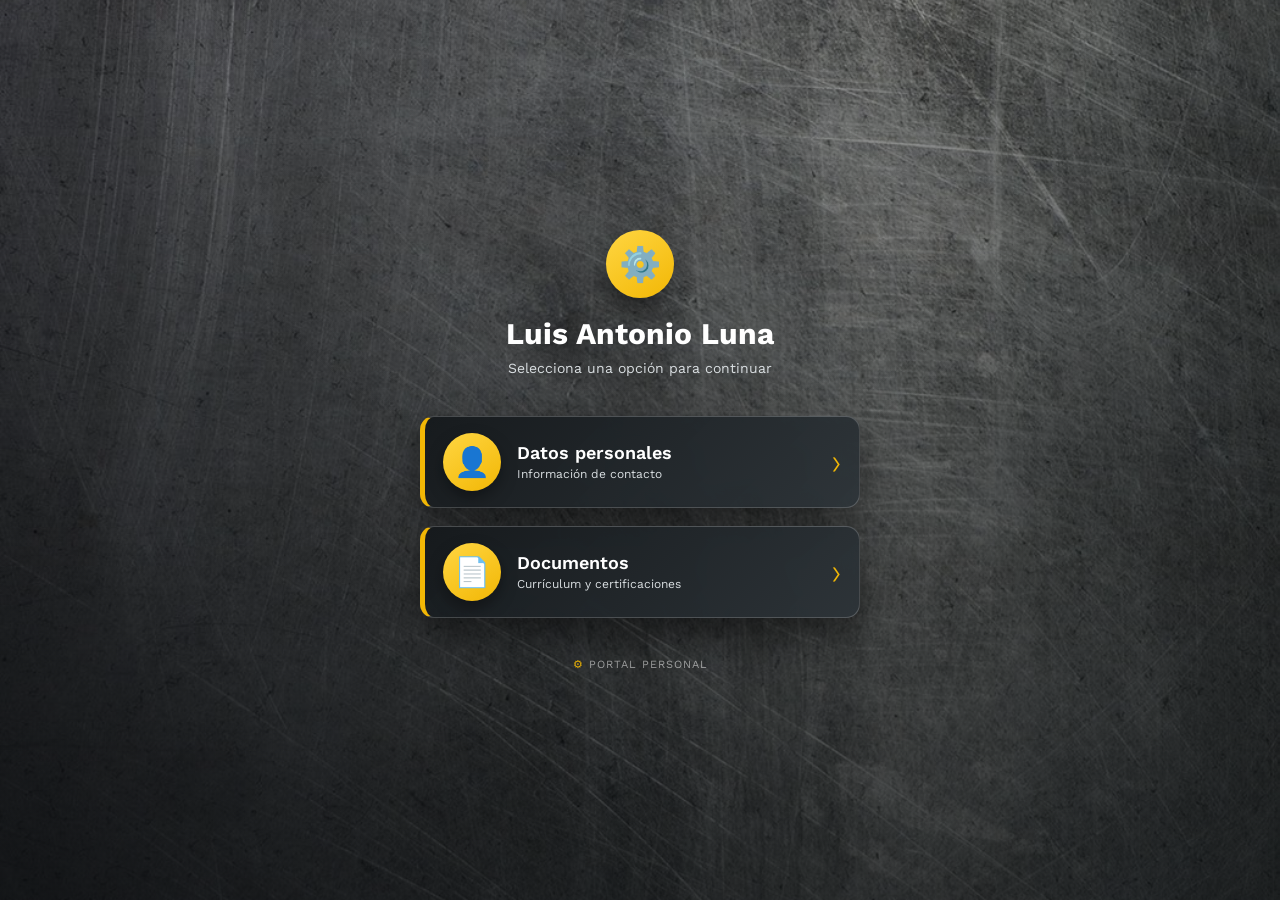
<file: index.html>
<!DOCTYPE html>
<html lang="es">

<head>

    <meta charset="UTF-8">

    <meta
        name="viewport"
        content="width=device-width, initial-scale=1.0"
    >

    <link
        rel="preconnect"
        href="https://fonts.googleapis.com"
    >

    <link
        rel="preconnect"
        href="https://fonts.gstatic.com"
        crossorigin
    >

    <link
        href="https://fonts.googleapis.com/css2?family=Work+Sans:wght@400;500;600;700&display=swap"
        rel="stylesheet"
    >

    <link
        rel="stylesheet"
        href="menu.css"
    >

    <link rel="icon" type="image/x-icon" href="./favicon.ico">

    <title>Luis Luna</title>

</head>


<body>


    <!-- Fondo -->

    <div class="background-overlay"></div>



    <!-- ===================================== -->
    <!-- MENÚ PRINCIPAL -->
    <!-- ===================================== -->

    <main class="menu">


        <!-- ================================= -->
        <!-- ENCABEZADO -->
        <!-- ================================= -->

        <header class="menu__header">

            <div class="menu__logo">
                ⚙️
            </div>

            <h1>
                Luis Antonio Luna
            </h1>

            <p>
                Selecciona una opción para continuar
            </p>

        </header>



        <!-- ================================= -->
        <!-- OPCIONES -->
        <!-- ================================= -->

        <nav class="menu__options">


            <!-- DATOS PERSONALES -->

            <a
                href="./datos.html"
                class="menu-button"
            >

                <span class="menu-button__icon">
                    👤
                </span>


                <span class="menu-button__content">

                    <strong>
                        Datos personales
                    </strong>

                    <small>
                        Información de contacto
                    </small>

                </span>


                <span class="menu-button__arrow">
                    ›
                </span>

            </a>



            <!-- DOCUMENTOS -->

            <button
                id="documentsButton"
                class="menu-button"
                type="button"
            >

                <span class="menu-button__icon">
                    📄
                </span>


                <span class="menu-button__content">

                    <strong>
                        Documentos
                    </strong>

                    <small>
                        Currículum y certificaciones
                    </small>

                </span>


                <span class="menu-button__arrow">
                    ›
                </span>

            </button>


        </nav>



        <!-- ================================= -->
        <!-- PIE -->
        <!-- ================================= -->

        <footer class="menu__footer">

            <span>
                ⚙
            </span>

            Portal personal

        </footer>


    </main>



    <!-- ===================================== -->
    <!-- MODAL DE ACCESO -->
    <!-- ===================================== -->

    <div
        class="pin-modal"
        id="pinModal"
        aria-hidden="true"
    >


        <!-- FONDO -->

        <div
            class="pin-modal__backdrop"
            id="pinBackdrop"
        ></div>



        <!-- CAJA -->

        <div
            class="pin-modal__box"
            role="dialog"
            aria-modal="true"
            aria-labelledby="pinTitle"
        >


            <!-- CERRAR -->

            <button
                id="closePinModal"
                class="pin-modal__close"
                type="button"
                aria-label="Cerrar"
            >
                ×
            </button>



            <!-- ICONO -->

            <div class="pin-modal__icon">
                🔒
            </div>



            <!-- TÍTULO -->

            <h2 id="pinTitle">
                Acceso protegido
            </h2>


            <p class="pin-modal__description">
                Ingresa tu clave de acceso para abrir los documentos.
            </p>



            <!-- FORMULARIO -->

            <form id="pinForm">


                <label
                    class="pin-label"
                    for="pinInput"
                >
                    Clave de acceso
                </label>


                <input
                    id="pinInput"
                    class="pin-input"
                    type="password"
                    inputmode="numeric"
                    pattern="[0-9]*"
                    maxlength="6"
                    autocomplete="off"
                    placeholder="••••••"
                    aria-describedby="pinMessage"
                >



                <!-- MENSAJE -->

                <p
                    class="pin-message"
                    id="pinMessage"
                    aria-live="polite"
                ></p>



                <!-- ENTRAR -->

                <button
                    class="pin-submit"
                    type="submit"
                >

                    <span>
                        🔓
                    </span>

                    Ingresar

                </button>


            </form>


        </div>

    </div>



    <script src="menu.js"></script>


</body>

</html>
</file>
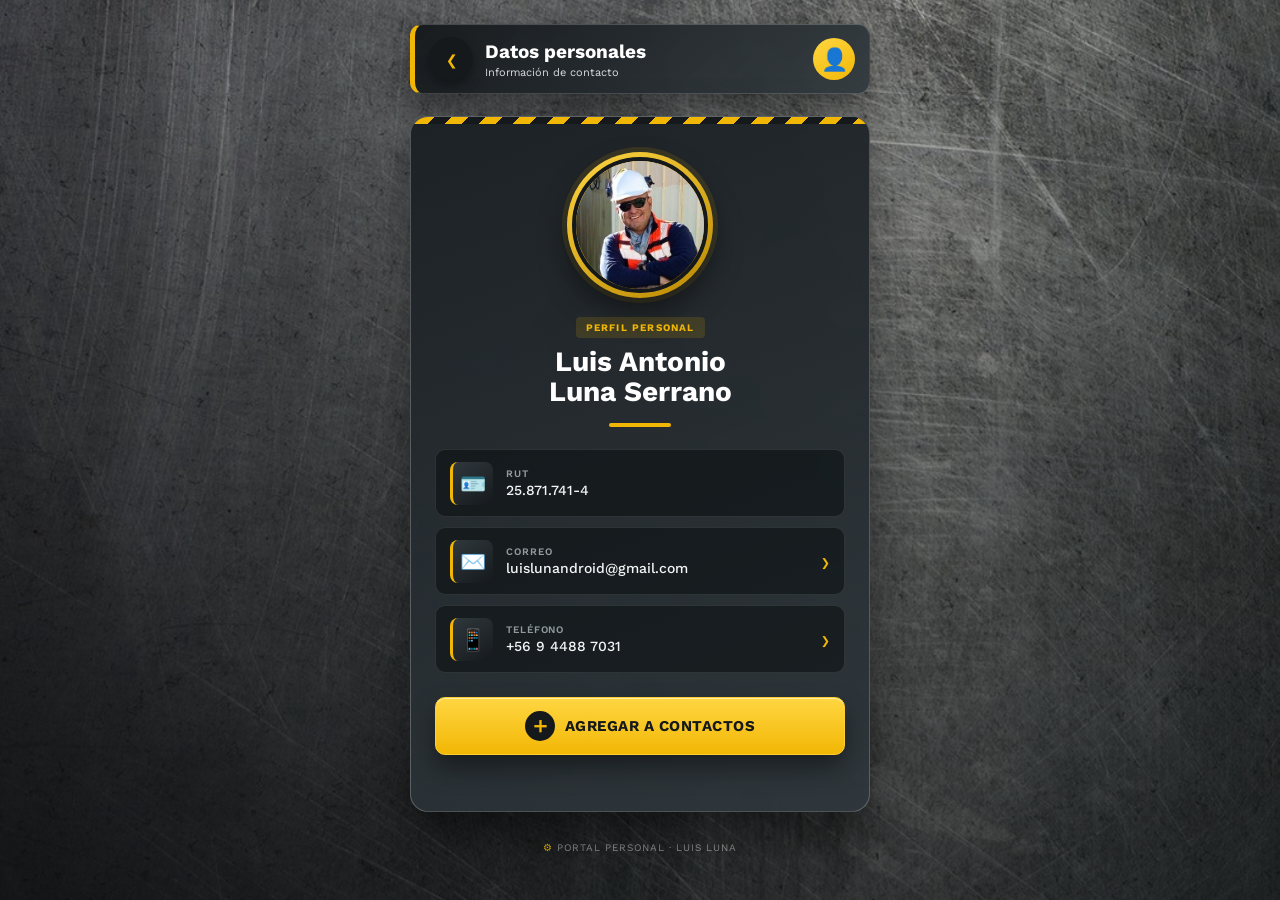
<file: datos.html>
<!DOCTYPE html>
<html lang="es">

<head>

    <meta charset="UTF-8">

    <meta
        name="viewport"
        content="width=device-width, initial-scale=1.0"
    >

    <link
        rel="preconnect"
        href="https://fonts.googleapis.com"
    >

    <link
        rel="preconnect"
        href="https://fonts.gstatic.com"
        crossorigin
    >

    <link
        href="https://fonts.googleapis.com/css2?family=Work+Sans:wght@400;500;600;700&display=swap"
        rel="stylesheet"
    >

    <link
        rel="stylesheet"
        href="datos.css"
    >

    <title>Datos personales | Luis Luna</title>

</head>


<body>


    <!-- Fondo -->

    <div class="background-overlay"></div>



    <!-- ===================================== -->
    <!-- CONTENIDO -->
    <!-- ===================================== -->

    <main class="profile-page">


        <!-- ================================= -->
        <!-- BARRA SUPERIOR -->
        <!-- ================================= -->

        <header class="top-bar">

            <a
                href="./index.html"
                class="back-button"
                aria-label="Volver al menú principal"
            >
                ‹
            </a>


            <div class="top-bar__content">

                <h1>
                    Datos personales
                </h1>

                <span>
                    Información de contacto
                </span>

            </div>


            <div class="top-bar__icon">
                👤
            </div>

        </header>



        <!-- ================================= -->
        <!-- TARJETA PRINCIPAL -->
        <!-- ================================= -->

        <section class="profile-card">


            <!-- FRANJA INDUSTRIAL -->

            <div class="profile-card__stripe"></div>



            <!-- ================================= -->
            <!-- FOTO -->
            <!-- ================================= -->

            <div class="profile-photo-wrapper">

                <div class="profile-photo-border">

                    <img
                        src="./perfil_luis_luna.JPG"
                        alt="Luis Antonio Luna Serrano"
                        class="profile-photo"
                    >

                </div>

            </div>



            <!-- ================================= -->
            <!-- IDENTIDAD -->
            <!-- ================================= -->

            <div class="profile-identity">

                <span class="profile-label">
                    Perfil personal
                </span>


                <h2>
                    Luis Antonio
                    <br>
                    Luna Serrano
                </h2>


                <div class="profile-divider"></div>

            </div>



            <!-- ================================= -->
            <!-- DATOS -->
            <!-- ================================= -->

            <div class="profile-data">


                <!-- RUT -->

                <div class="data-row">

                    <div class="data-icon">
                        🪪
                    </div>

                    <div class="data-content">

                        <span class="data-label">
                            RUT
                        </span>

                        <strong>
                            25.871.741-4
                        </strong>

                    </div>

                </div>



                <!-- CORREO -->

                <a
                    href="mailto:luislunandroid@gmail.com"
                    class="data-row data-row--link"
                >

                    <div class="data-icon">
                        ✉️
                    </div>

                    <div class="data-content">

                        <span class="data-label">
                            Correo
                        </span>

                        <strong>
                            luislunandroid@gmail.com
                        </strong>

                    </div>

                    <span class="data-arrow">
                        ›
                    </span>

                </a>



                <!-- TELÉFONO -->

                <a
                    href="tel:+56944887031"
                    class="data-row data-row--link"
                >

                    <div class="data-icon">
                        📱
                    </div>

                    <div class="data-content">

                        <span class="data-label">
                            Teléfono
                        </span>

                        <strong>
                            +56 9 4488 7031
                        </strong>

                    </div>

                    <span class="data-arrow">
                        ›
                    </span>

                </a>


            </div>



            <!-- ================================= -->
            <!-- AGREGAR CONTACTO -->
            <!-- ================================= -->

            <button
                class="contact-button"
                id="addContactButton"
                type="button"
            >

                <span class="contact-button__icon">
                    ＋
                </span>

                <span>
                    Agregar a contactos
                </span>

            </button>



            <!-- MENSAJE -->

            <p
                class="contact-status"
                id="contactStatus"
                aria-live="polite"
            >
            </p>


        </section>



        <!-- ================================= -->
        <!-- PIE -->
        <!-- ================================= -->

        <footer class="profile-footer">

            <span>
                ⚙
            </span>

            Portal personal · Luis Luna

        </footer>


    </main>



    <script src="datos.js"></script>


</body>

</html>
</file>
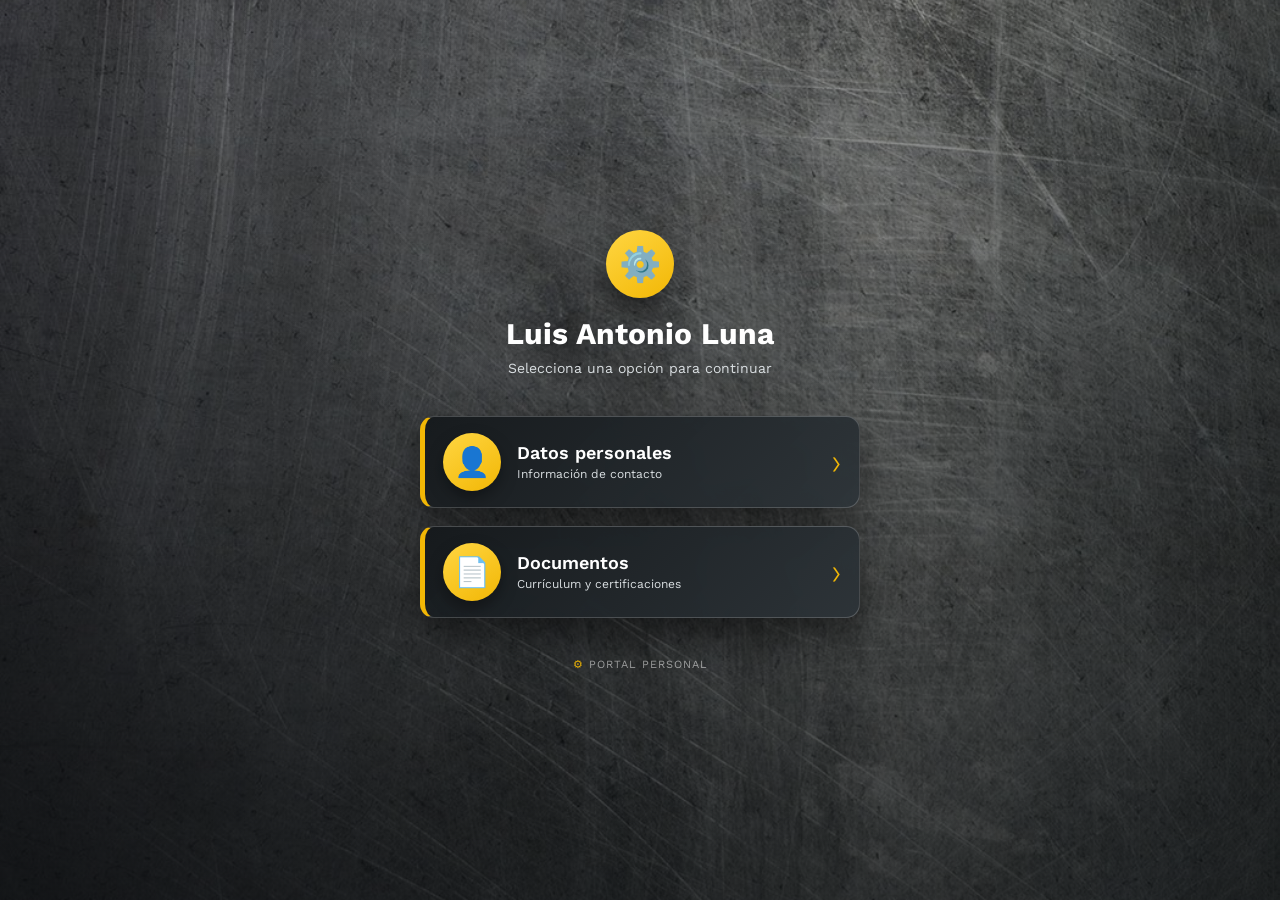
<file: documentos.html>
<!DOCTYPE html>
<html lang="es">

<head>

<script>

    if (
        sessionStorage.getItem(
            "documentosAutorizados"
        ) !== "true"
    ) {

        window.location.replace(
            "./index.html"
        );

    }

</script>

    <meta charset="UTF-8">

    <meta
        name="viewport"
        content="width=device-width, initial-scale=1.0"
    >

    <link
        rel="preconnect"
        href="https://fonts.googleapis.com"
    >

    <link
        rel="preconnect"
        href="https://fonts.gstatic.com"
        crossorigin
    >

    <link
        href="https://fonts.googleapis.com/css2?family=Work+Sans:wght@400;500;600;700&display=swap"
        rel="stylesheet"
    >

    <link
        rel="stylesheet"
        href="style.css"
    >

    <title>Documentos de Luis Luna</title>

</head>


<body>

    <!-- CAPA OSCURA SOBRE EL BACKGROUND -->

    <div class="background-overlay"></div>


    <!-- ====================================== -->
    <!-- CONTENIDO -->
    <!-- ====================================== -->

    <main class="wrapper">


        <!-- ================================== -->
        <!-- ENCABEZADO -->
        <!-- ================================== -->

        <header class="page-header">

            <div class="page-header__icon">
                ⚙️
            </div>

            <div class="page-header__content">

                <h1 class="page-header__title">
                    Documentos de Luis Luna
                </h1>

                <p class="page-header__subtitle">
                    Documentación profesional y certificaciones
                </p>

            </div>

        </header>



        <!-- ================================== -->
        <!-- CARRUSEL -->
        <!-- ================================== -->

        <section class="carousel-area">

            <div
                class="carousel"
                id="carousel"
            >
                <!-- data.js + app.js crean las tarjetas -->
            </div>

        </section>



        <!-- ================================== -->
        <!-- PREVIEW -->
        <!-- ================================== -->

        <section
            class="preview"
            id="preview"
        >

            <div class="preview__header">

                <span
                    class="preview__icon"
                    id="previewIcon"
                >
                    📄
                </span>

                <span
                    class="preview__title"
                    id="previewTitle"
                >
                    Documento
                </span>

            </div>


            <div
                class="preview__content"
                id="previewContent"
            >
            </div>

        </section>



        <!-- ================================== -->
        <!-- SELECCIONADOS -->
        <!-- ================================== -->

        <div class="selection-info">

            <span class="selection-info__icon">
                ☑
            </span>

            <span id="selectedCount">
                0 documentos seleccionados
            </span>

        </div>



        <!-- ================================== -->
        <!-- BOTÓN ENVIAR -->
        <!-- ================================== -->

        <button
            id="sendButton"
            class="send-button"
            type="button"
            disabled
        >

            <span class="send-button__icon">
                ➤
            </span>

            <span>
                Enviar documentos
            </span>

        </button>


    </main>



    <!-- ====================================== -->
    <!-- MODAL -->
    <!-- ====================================== -->

    <div
        class="modal"
        id="sendModal"
        aria-hidden="true"
    >

        <div class="modal__backdrop"></div>


        <div
            class="modal__box"
            role="dialog"
            aria-modal="true"
            aria-labelledby="modalTitle"
        >


            <!-- CERRAR -->

            <button
                class="modal__close"
                id="closeModal"
                type="button"
                aria-label="Cerrar"
            >
                ×
            </button>


            <!-- ICONO -->

            <div class="modal__badge">
                ↗
            </div>


            <!-- TÍTULO -->

            <h2 id="modalTitle">
                Compartir documentos
            </h2>


            <p class="modal__description">
                Revisa los documentos seleccionados
                y desliza el control para compartirlos.
            </p>



            <!-- LISTA SELECCIONADA -->

            <div
                class="modal__selected"
                id="modalSelected"
            >
            </div>



            <!-- ESTADO -->

            <p
                class="share-status"
                id="shareStatus"
            >
            </p>



            <!-- ================================== -->
            <!-- SLIDER -->
            <!-- ================================== -->

            <div
                class="share-slider"
                id="shareSlider"
            >

                <div
                    class="share-slider__track"
                    id="shareTrack"
                >

                    <span
                        class="share-slider__progress"
                        id="shareProgress"
                    ></span>


                    <span class="share-slider__text">
                        Desliza para compartir
                    </span>


                    <button
                        class="share-slider__handle"
                        id="shareHandle"
                        type="button"
                        aria-label="Deslizar para compartir"
                    >
                    <img src="./icons-slide-right.svg" alt="" class="share-slider__icon"
                    >
                    </button>
                </div>

            </div>


        </div>

    </div>



    <!-- ====================================== -->
    <!-- JAVASCRIPT -->
    <!-- ====================================== -->

    <!-- data.js SIEMPRE primero -->

    <script src="data.js"></script>
    <script src="app.js"></script>


</body>

</html>
</file>
<file: menu.css>
/* =========================================
   PALETA INDUSTRIAL
========================================= */

:root {

    --graphite: #15191c;
    --graphite-soft: #252c31;

    --steel-dark: #30383d;
    --steel: #626c72;
    --steel-light: #d9dee1;
    --steel-white: #f2f4f5;

    --hazard: #f2b705;
    --hazard-light: #ffd642;
    --hazard-dark: #b98700;

    --danger: #d84b3e;

    --white: #ffffff;
}


/* =========================================
   RESET
========================================= */

*,
*::before,
*::after {

    box-sizing: border-box;
}


html,
body {

    margin: 0;

    padding: 0;

    width: 100%;

    min-height: 100%;
}


/* =========================================
   BODY
========================================= */

body {

    min-height: 100vh;

    font-family:
        "Work Sans",
        sans-serif;

    background-image:
        url("./background.jpg");

    background-size:
        cover;

    background-position:
        center;

    background-repeat:
        no-repeat;

    background-attachment:
        fixed;
}


/* =========================================
   CAPA SOBRE EL FONDO
========================================= */

.background-overlay {

    position: fixed;

    inset: 0;

    z-index: 0;

    background:

        radial-gradient(
            circle at top,
            rgba(255, 255, 255, 0.07),
            transparent 45%
        ),

        linear-gradient(
            180deg,
            rgba(10, 13, 15, 0.42),
            rgba(10, 13, 15, 0.78)
        );
}


/* =========================================
   MENÚ
========================================= */

.menu {

    position: relative;

    z-index: 1;

    width: 100%;

    min-height: 100vh;

    padding:
        40px
        22px;

    display: flex;

    flex-direction: column;

    justify-content: center;

    align-items: center;
}


/* =========================================
   HEADER
========================================= */

.menu__header {

    width: 100%;

    max-width: 440px;

    margin-bottom: 40px;

    text-align: center;

    color: var(--white);
}


.menu__logo {

    width: 68px;

    height: 68px;

    margin:
        0
        auto
        18px;

    display: flex;

    align-items: center;

    justify-content: center;

    border-radius: 50%;

    background:
        linear-gradient(
            145deg,
            var(--hazard-light),
            var(--hazard)
        );

    color:
        var(--graphite);

    font-size: 34px;

    box-shadow:
        0 12px 28px
        rgba(0, 0, 0, 0.45);
}


.menu__header h1 {

    margin: 0;

    font-size: 30px;

    font-weight: 700;
}


.menu__header p {

    margin:
        9px
        0
        0;

    font-size: 14px;

    color:
        var(--steel-light);
}


/* =========================================
   OPCIONES
========================================= */

.menu__options {

    width: 100%;

    max-width: 440px;

    display: flex;

    flex-direction: column;

    gap: 18px;
}


/* =========================================
   BOTONES PRINCIPALES
========================================= */

.menu-button {

    width: 100%;

    min-height: 92px;

    padding:
        15px
        18px;

    display: flex;

    align-items: center;

    gap: 16px;

    text-decoration: none;

    font-family:
        inherit;

    text-align: left;

    cursor: pointer;

    border:
        1px solid
        rgba(255, 255, 255, 0.20);

    border-left:
        5px solid
        var(--hazard);

    border-radius:
        14px;

    background:
        linear-gradient(
            135deg,
            rgba(21, 25, 28, 0.95),
            rgba(44, 51, 56, 0.91)
        );

    color:
        var(--white);

    box-shadow:
        0 18px 35px
        rgba(0, 0, 0, 0.45);

    backdrop-filter:
        blur(10px);

    -webkit-backdrop-filter:
        blur(10px);

    transition:
        transform 0.2s ease,
        border-color 0.2s ease,
        box-shadow 0.2s ease;
}


.menu-button:hover {

    transform:
        translateY(-4px);

    border-color:
        var(--hazard);

    box-shadow:
        0 24px 45px
        rgba(0, 0, 0, 0.55);
}


.menu-button:active {

    transform:
        scale(0.98);
}


/* =========================================
   ICONOS
========================================= */

.menu-button__icon {

    width: 58px;

    height: 58px;

    flex-shrink: 0;

    display: flex;

    justify-content: center;

    align-items: center;

    border-radius: 50%;

    background:
        linear-gradient(
            145deg,
            var(--hazard-light),
            var(--hazard)
        );

    font-size: 29px;

    box-shadow:
        0 7px 16px
        rgba(0, 0, 0, 0.35);
}


/* =========================================
   TEXTO BOTONES
========================================= */

.menu-button__content {

    min-width: 0;

    flex: 1;

    display: flex;

    flex-direction: column;

    gap: 4px;
}


.menu-button__content strong {

    font-size: 18px;

    font-weight: 600;
}


.menu-button__content small {

    font-size: 12px;

    color:
        var(--steel-light);
}


/* =========================================
   FLECHA
========================================= */

.menu-button__arrow {

    margin-left: auto;

    color:
        var(--hazard);

    font-size: 36px;

    font-weight: 300;
}


/* =========================================
   FOOTER
========================================= */

.menu__footer {

    margin-top: 40px;

    color:
        rgba(255, 255, 255, 0.55);

    font-size: 11px;

    text-transform: uppercase;

    letter-spacing: 1px;
}


.menu__footer span {

    color:
        var(--hazard);
}


/* =========================================
   MODAL PIN
========================================= */

.pin-modal {

    position: fixed;

    inset: 0;

    z-index: 1000;

    display: none;

    align-items: center;

    justify-content: center;

    padding: 20px;
}


.pin-modal.is-open {

    display: flex;
}


/* =========================================
   BACKDROP
========================================= */

.pin-modal__backdrop {

    position: absolute;

    inset: 0;

    background:
        rgba(5, 7, 8, 0.82);

    backdrop-filter:
        blur(6px);

    -webkit-backdrop-filter:
        blur(6px);
}


/* =========================================
   CAJA MODAL
========================================= */

.pin-modal__box {

    position: relative;

    z-index: 2;

    width: 100%;

    max-width: 380px;

    padding:
        32px
        26px
        26px;

    border-radius:
        16px;

    border:
        2px solid
        var(--hazard);

    background:
        linear-gradient(
            145deg,
            var(--steel-white),
            #b8c0c4
        );

    color:
        var(--graphite);

    box-shadow:
        0 28px 70px
        rgba(0, 0, 0, 0.70);

    animation:
        abrirModal 0.25s ease;
}


@keyframes abrirModal {

    from {

        opacity: 0;

        transform:
            translateY(18px)
            scale(0.96);
    }

    to {

        opacity: 1;

        transform:
            translateY(0)
            scale(1);
    }
}


/* =========================================
   CERRAR
========================================= */

.pin-modal__close {

    position: absolute;

    top: 12px;

    right: 12px;

    width: 38px;

    height: 38px;

    padding: 0;

    border: 0;

    border-radius: 50%;

    display: flex;

    align-items: center;

    justify-content: center;

    background:
        var(--graphite);

    color:
        var(--hazard);

    font-size: 25px;

    cursor: pointer;
}


/* =========================================
   ICONO CANDADO
========================================= */

.pin-modal__icon {

    width: 66px;

    height: 66px;

    margin:
        0
        auto
        16px;

    display: flex;

    align-items: center;

    justify-content: center;

    border-radius: 50%;

    background:
        linear-gradient(
            145deg,
            var(--hazard-light),
            var(--hazard)
        );

    font-size:
        31px;

    box-shadow:
        0 10px 22px
        rgba(0, 0, 0, 0.30);
}


/* =========================================
   TÍTULO
========================================= */

.pin-modal__box h2 {

    margin:
        0
        0
        8px;

    text-align:
        center;

    font-size:
        23px;
}


.pin-modal__description {

    margin:
        0
        0
        22px;

    text-align:
        center;

    color:
        var(--steel-dark);

    font-size:
        13px;

    line-height:
        1.45;
}


/* =========================================
   LABEL
========================================= */

.pin-label {

    display: block;

    margin-bottom: 7px;

    font-size: 11px;

    font-weight: 700;

    text-transform: uppercase;

    letter-spacing:
        0.7px;

    color:
        var(--steel-dark);
}


/* =========================================
   INPUT
========================================= */

.pin-input {

    width: 100%;

    height: 60px;

    padding:
        0
        16px;

    border:
        2px solid
        var(--steel);

    border-radius:
        10px;

    outline: none;

    background:
        var(--white);

    color:
        var(--graphite);

    font-family:
        inherit;

    font-size:
        25px;

    font-weight:
        700;

    text-align:
        center;

    letter-spacing:
        10px;

    transition:
        border-color 0.2s ease,
        box-shadow 0.2s ease;
}


.pin-input:focus {

    border-color:
        var(--hazard-dark);

    box-shadow:
        0 0 0 4px
        rgba(242, 183, 5, 0.22);
}


/* =========================================
   PIN INCORRECTO
========================================= */

.pin-input.is-error {

    border-color:
        var(--danger);

    animation:
        pinError 0.30s ease;
}


@keyframes pinError {

    0%,
    100% {
        transform:
            translateX(0);
    }

    25% {
        transform:
            translateX(-7px);
    }

    75% {
        transform:
            translateX(7px);
    }
}


/* =========================================
   MENSAJE
========================================= */

.pin-message {

    min-height:
        19px;

    margin:
        8px
        0
        8px;

    text-align:
        center;

    color:
        var(--danger);

    font-size:
        12px;

    font-weight:
        600;
}


.pin-message.is-success {

    color:
        #387643;
}


/* =========================================
   BOTÓN INGRESAR
========================================= */

.pin-submit {

    width: 100%;

    min-height:
        54px;

    border:
        1px solid
        #ffcf32;

    border-radius:
        10px;

    display: flex;

    align-items: center;

    justify-content: center;

    gap: 9px;

    background:
        linear-gradient(
            180deg,
            var(--hazard-light),
            var(--hazard)
        );

    color:
        var(--graphite);

    font-family:
        inherit;

    font-size:
        15px;

    font-weight:
        700;

    text-transform:
        uppercase;

    cursor:
        pointer;

    box-shadow:
        0 12px 24px
        rgba(0, 0, 0, 0.30);

    transition:
        transform 0.18s ease;
}


.pin-submit:hover {

    transform:
        translateY(-2px);
}


/* =========================================
   FOCUS
========================================= */

button:focus-visible,
a:focus-visible {

    outline:
        3px solid
        var(--hazard);

    outline-offset:
        3px;
}


/* =========================================
   MÓVIL
========================================= */

@media (max-width: 600px) {

    body {

        background-attachment:
            scroll;
    }


    .menu {

        padding:
            30px
            18px;
    }


    .menu__header {

        margin-bottom:
            32px;
    }


    .menu__logo {

        width: 60px;

        height: 60px;

        font-size: 30px;
    }


    .menu__header h1 {

        font-size: 25px;
    }


    .menu-button {

        min-height:
            86px;

        padding:
            13px
            15px;
    }


    .menu-button__icon {

        width:
            52px;

        height:
            52px;

        font-size:
            26px;
    }


    .menu-button__content strong {

        font-size:
            17px;
    }


    .pin-modal {

        padding:
            16px;
    }


    .pin-modal__box {

        padding:
            30px
            20px
            23px;
    }


    .pin-input {

        font-size:
            23px;
    }
}


/* =========================================
   PANTALLAS PEQUEÑAS
========================================= */

@media (max-width: 380px) {

    .menu__header h1 {

        font-size:
            22px;
    }


    .menu-button__content strong {

        font-size:
            15px;
    }


    .menu-button__content small {

        font-size:
            11px;
    }
}
</file>
<file: datos.css>
/* =========================================
   PALETA INDUSTRIAL
========================================= */

:root {

    --graphite: #15191c;
    --graphite-soft: #22292e;

    --steel-dark: #30383d;
    --steel: #626d73;
    --steel-medium: #919a9f;
    --steel-light: #d7dcdf;
    --steel-white: #f3f5f6;

    --hazard: #f2b705;
    --hazard-light: #ffd642;
    --hazard-dark: #b98700;

    --white: #ffffff;

    --shadow:
        0 22px 50px
        rgba(0, 0, 0, 0.50);

}


/* =========================================
   RESET
========================================= */

*,
*::before,
*::after {
    box-sizing: border-box;
}


html,
body {

    margin: 0;

    padding: 0;

    width: 100%;

    min-height: 100%;
}


/* =========================================
   BODY
========================================= */

body {

    min-height: 100vh;

    font-family:
        "Work Sans",
        sans-serif;

    color:
        var(--white);

    background-image:
        url("./background.jpg");

    background-size:
        cover;

    background-position:
        center;

    background-repeat:
        no-repeat;

    background-attachment:
        fixed;
}


/* =========================================
   OVERLAY
========================================= */

.background-overlay {

    position: fixed;

    inset: 0;

    z-index: 0;

    pointer-events: none;

    background:

        radial-gradient(
            circle at top,
            rgba(255, 255, 255, 0.08),
            transparent 42%
        ),

        linear-gradient(
            180deg,
            rgba(8, 11, 13, 0.30),
            rgba(8, 11, 13, 0.74)
        );
}


/* =========================================
   PÁGINA
========================================= */

.profile-page {

    position: relative;

    z-index: 1;

    width: 100%;

    min-height: 100vh;

    padding:
        24px
        16px
        45px;

    display: flex;

    flex-direction: column;

    align-items: center;
}


/* =========================================
   BARRA SUPERIOR
========================================= */

.top-bar {

    width: 100%;

    max-width: 460px;

    min-height: 70px;

    padding:
        11px
        14px;

    margin-bottom: 22px;

    display: flex;

    align-items: center;

    gap: 12px;

    border-radius: 12px;

    border:
        1px solid
        rgba(255, 255, 255, 0.18);

    border-left:
        5px solid
        var(--hazard);

    background:
        linear-gradient(
            135deg,
            rgba(21, 25, 28, 0.95),
            rgba(48, 56, 61, 0.90)
        );

    box-shadow:
        0 16px 35px
        rgba(0, 0, 0, 0.44);

    backdrop-filter:
        blur(9px);

    -webkit-backdrop-filter:
        blur(9px);
}


/* =========================================
   VOLVER
========================================= */

.back-button {

    width: 44px;

    height: 44px;

    flex-shrink: 0;

    border-radius: 50%;

    display: flex;

    justify-content: center;

    align-items: center;

    text-decoration: none;

    background:
        var(--graphite);

    color:
        var(--hazard);

    font-size: 36px;

    line-height: 1;

    box-shadow:
        0 5px 12px
        rgba(0, 0, 0, 0.35);

    transition:
        transform 0.18s ease;
}


.back-button:hover {

    transform:
        translateX(-3px);
}


/* =========================================
   TEXTO TOP
========================================= */

.top-bar__content {

    flex: 1;

    min-width: 0;
}


.top-bar__content h1 {

    margin: 0;

    font-size: 19px;

    font-weight: 700;

    color:
        var(--white);
}


.top-bar__content span {

    display: block;

    margin-top: 3px;

    font-size: 11px;

    color:
        var(--steel-light);
}


/* =========================================
   ICONO TOP
========================================= */

.top-bar__icon {

    width: 42px;

    height: 42px;

    flex-shrink: 0;

    display: flex;

    justify-content: center;

    align-items: center;

    border-radius: 50%;

    background:
        linear-gradient(
            145deg,
            var(--hazard-light),
            var(--hazard)
        );

    font-size: 22px;
}


/* =========================================
   TARJETA
========================================= */

.profile-card {

    position: relative;

    width: 100%;

    max-width: 460px;

    padding:
        0
        24px
        28px;

    overflow: hidden;

    border-radius: 18px;

    border:
        1px solid
        rgba(255, 255, 255, 0.22);

    background:
        linear-gradient(
            160deg,
            rgba(27, 32, 36, 0.96),
            rgba(47, 55, 60, 0.94)
        );

    box-shadow:
        var(--shadow);

    backdrop-filter:
        blur(12px);

    -webkit-backdrop-filter:
        blur(12px);
}


/* =========================================
   FRANJA
========================================= */

.profile-card__stripe {

    height: 7px;

    margin:
        0
        -24px;

    background:
        repeating-linear-gradient(
            -45deg,
            var(--hazard),
            var(--hazard) 12px,
            var(--graphite) 12px,
            var(--graphite) 24px
        );
}


/* =========================================
   FOTO
========================================= */

.profile-photo-wrapper {

    display: flex;

    justify-content: center;

    margin-top: 28px;
}


.profile-photo-border {

    width: 146px;

    height: 146px;

    padding: 5px;

    border-radius: 50%;

    background:
        linear-gradient(
            145deg,
            var(--hazard-light),
            var(--hazard-dark)
        );

    box-shadow:

        0 15px 30px
        rgba(0, 0, 0, 0.45),

        0 0 0 5px
        rgba(242, 183, 5, 0.12);
}


.profile-photo {

    width: 100%;

    height: 100%;

    display: block;

    object-fit: cover;

    object-position: center;

    border-radius: 50%;

    border:
        4px solid
        var(--graphite);
}


/* =========================================
   IDENTIDAD
========================================= */

.profile-identity {

    margin-top: 18px;

    text-align: center;
}


.profile-label {

    display: inline-block;

    padding:
        5px
        10px;

    margin-bottom: 9px;

    border-radius: 4px;

    background:
        rgba(242, 183, 5, 0.14);

    color:
        var(--hazard);

    font-size: 10px;

    font-weight: 700;

    text-transform: uppercase;

    letter-spacing:
        1.2px;
}


.profile-identity h2 {

    margin: 0;

    font-size: 28px;

    line-height: 1.08;

    font-weight: 700;

    color:
        var(--white);
}


.profile-divider {

    width: 62px;

    height: 4px;

    margin:
        16px
        auto
        22px;

    border-radius: 2px;

    background:
        var(--hazard);
}


/* =========================================
   DATOS
========================================= */

.profile-data {

    display: flex;

    flex-direction: column;

    gap: 10px;
}


/* =========================================
   FILAS
========================================= */

.data-row {

    position: relative;

    width: 100%;

    min-height: 68px;

    padding:
        10px
        14px;

    display: flex;

    align-items: center;

    gap: 13px;

    border-radius: 10px;

    border:
        1px solid
        rgba(255, 255, 255, 0.10);

    background:
        rgba(13, 17, 19, 0.60);

    color:
        var(--white);

    text-decoration: none;

    transition:

        transform 0.18s ease,

        border-color 0.18s ease,

        background-color 0.18s ease;
}


.data-row--link:hover {

    transform:
        translateY(-2px);

    border-color:
        var(--hazard);

    background:
        rgba(13, 17, 19, 0.78);
}


/* =========================================
   ICONO DATO
========================================= */

.data-icon {

    width: 43px;

    height: 43px;

    flex-shrink: 0;

    display: flex;

    justify-content: center;

    align-items: center;

    border-radius: 8px;

    background:
        linear-gradient(
            145deg,
            var(--steel-dark),
            var(--graphite)
        );

    border-left:
        3px solid
        var(--hazard);

    font-size: 21px;
}


/* =========================================
   CONTENIDO DATO
========================================= */

.data-content {

    min-width: 0;

    flex: 1;

    display: flex;

    flex-direction: column;

    gap: 3px;
}


.data-label {

    color:
        var(--steel-medium);

    font-size: 10px;

    font-weight: 600;

    text-transform: uppercase;

    letter-spacing:
        0.9px;
}


.data-content strong {

    min-width: 0;

    overflow-wrap: anywhere;

    font-size: 14px;

    font-weight: 500;

    color:
        var(--steel-white);
}


.data-arrow {

    color:
        var(--hazard);

    font-size: 28px;
}


/* =========================================
   BOTÓN CONTACTO
========================================= */

.contact-button {

    width: 100%;

    min-height: 58px;

    margin-top: 24px;

    border:
        1px solid
        #ffcf32;

    border-radius: 10px;

    display: flex;

    justify-content: center;

    align-items: center;

    gap: 10px;

    background:
        linear-gradient(
            180deg,
            var(--hazard-light),
            var(--hazard)
        );

    color:
        var(--graphite);

    font-family:
        inherit;

    font-size: 15px;

    font-weight: 700;

    text-transform: uppercase;

    letter-spacing:
        0.5px;

    cursor: pointer;

    box-shadow:

        0 13px 26px
        rgba(0, 0, 0, 0.42),

        inset
        0 1px 0
        rgba(255, 255, 255, 0.55);

    transition:

        transform 0.2s ease,

        box-shadow 0.2s ease;
}


.contact-button:hover {

    transform:
        translateY(-3px);

    box-shadow:
        0 18px 34px
        rgba(0, 0, 0, 0.52);
}


.contact-button:active {

    transform:
        translateY(1px);
}


.contact-button__icon {

    width: 30px;

    height: 30px;

    display: flex;

    justify-content: center;

    align-items: center;

    border-radius: 50%;

    background:
        var(--graphite);

    color:
        var(--hazard);

    font-size: 22px;
}


/* =========================================
   STATUS
========================================= */

.contact-status {

    min-height: 18px;

    margin:
        10px
        0
        0;

    text-align: center;

    font-size: 11px;

    color:
        var(--steel-light);
}


/* =========================================
   FOOTER
========================================= */

.profile-footer {

    margin-top: 30px;

    color:
        rgba(255, 255, 255, 0.52);

    font-size: 10px;

    text-transform: uppercase;

    letter-spacing:
        1px;
}


.profile-footer span {

    color:
        var(--hazard);
}


/* =========================================
   FOCUS
========================================= */

button:focus-visible,
a:focus-visible {

    outline:
        3px solid
        var(--hazard);

    outline-offset:
        3px;
}


/* =========================================
   RESPONSIVE
========================================= */

@media (max-width: 600px) {

    body {
        background-attachment: scroll;
    }


    .profile-page {

        padding:
            16px
            12px
            35px;
    }


    .top-bar {

        margin-bottom: 17px;
    }


    .profile-card {

        padding:
            0
            18px
            24px;
    }


    .profile-card__stripe {

        margin:
            0
            -18px;
    }


    .profile-photo-border {

        width: 132px;

        height: 132px;
    }


    .profile-identity h2 {

        font-size: 25px;
    }


    .data-row {

        min-height: 64px;
    }

}


/* =========================================
   PANTALLA MUY PEQUEÑA
========================================= */

@media (max-width: 360px) {

    .profile-page {

        padding-left: 8px;

        padding-right: 8px;
    }


    .top-bar__content h1 {

        font-size: 17px;
    }


    .profile-photo-border {

        width: 118px;

        height: 118px;
    }


    .profile-identity h2 {

        font-size: 23px;
    }


    .data-content strong {

        font-size: 12px;
    }

}
</file>
<file: style.css>
/* =========================================
   COLORES INDUSTRIALES
========================================= */

:root {

    --graphite: #15191c;
    --graphite-soft: #20262a;

    --steel-dark: #30383d;
    --steel: #59636b;
    --steel-medium: #8d979c;
    --steel-light: #d6dcdf;
    --steel-white: #f1f3f4;

    --hazard: #f2b705;
    --hazard-light: #ffd642;
    --hazard-dark: #b98700;

    --industrial-orange: #d86b18;

    --white: #ffffff;

    --shadow:
        0 18px 40px
        rgba(0, 0, 0, 0.48);
}


/* =========================================
   RESET
========================================= */

*,
*::before,
*::after {
    box-sizing: border-box;
}


html,
body {
    margin: 0;
    padding: 0;

    width: 100%;
    min-height: 100%;
}


/* =========================================
   BODY
========================================= */

body {

    min-height: 100vh;

    font-family:
        "Work Sans",
        sans-serif;

    color: var(--white);

    background-image:
        url("./background.jpg");

    background-size: cover;

    background-position: center;

    background-repeat: no-repeat;

    background-attachment: fixed;
}


/* =========================================
   CAPA SOBRE BACKGROUND
========================================= */

.background-overlay {

    position: fixed;

    inset: 0;

    z-index: -1;

    pointer-events: none;

    background:

        radial-gradient(
            circle at top,
            rgba(255, 255, 255, 0.09),
            transparent 45%
        ),

        linear-gradient(
            180deg,
            rgba(5, 8, 10, 0.25),
            rgba(5, 8, 10, 0.66)
        );
}


/* =========================================
   CONTENEDOR
========================================= */

.wrapper {

    width: 100%;

    min-height: 100vh;

    padding:
        28px
        15px
        60px;

    display: flex;

    flex-direction: column;

    align-items: center;

    gap: 18px;
}


/* =========================================
   ENCABEZADO
========================================= */

.page-header {

    width: calc(100% - 24px);

    max-width: 476px;

    min-height: 80px;

    padding:
        14px
        18px;

    display: flex;

    align-items: center;

    gap: 15px;

    background:
        linear-gradient(
            135deg,
            rgba(21, 25, 28, 0.94),
            rgba(48, 56, 61, 0.88)
        );

    border:
        1px solid
        rgba(255, 255, 255, 0.18);

    border-left:
        5px solid
        var(--hazard);

    border-radius: 12px;

    box-shadow:
        0 18px 36px
        rgba(0, 0, 0, 0.45);

    backdrop-filter:
        blur(8px);

    -webkit-backdrop-filter:
        blur(8px);
}


.page-header__icon {

    width: 50px;

    height: 50px;

    flex-shrink: 0;

    border-radius: 50%;

    display: flex;

    align-items: center;

    justify-content: center;

    background:
        linear-gradient(
            145deg,
            var(--hazard-light),
            var(--hazard)
        );

    color: var(--graphite);

    font-size: 27px;

    box-shadow:
        0 5px 13px
        rgba(0, 0, 0, 0.40);
}


.page-header__content {
    min-width: 0;
}


.page-header__title {

    margin: 0;

    font-size: 23px;

    font-weight: 700;

    line-height: 1.15;

    color: var(--white);
}


.page-header__subtitle {

    margin:
        5px
        0
        0;

    font-size: 12px;

    color: var(--steel-light);
}


/* =========================================
   ÁREA CARRUSEL
========================================= */

.carousel-area {

    width: calc(100% - 10px);

    max-width: 520px;

    border-radius: 20px;

    background:
        rgba(20, 24, 27, 0.10);

    box-shadow:
        0 25px 50px
        rgba(0, 0, 0, 0.32);

    backdrop-filter:
        blur(2px);
}


/* =========================================
   CARRUSEL
========================================= */

.carousel {

    position: relative;

    width: 100%;

    max-width: 500px;

    height: 330px;

    margin: auto;

    display: flex;

    justify-content: center;

    align-items: center;

    cursor: grab;

    touch-action: none;

    user-select: none;
}


.carousel:active {
    cursor: grabbing;
}


/* =========================================
   TARJETA
========================================= */

.carousel__item {

    position: absolute;

    width: 100%;

    padding:
        0
        12px;

    display: flex;

    align-items: center;

    opacity: 0;

    visibility: hidden;

    cursor: pointer;

    filter:
        drop-shadow(
            0 14px 14px
            rgba(0, 0, 0, 0.42)
        );

    transition:
        transform 0.45s ease,
        opacity 0.45s ease;

    will-change:
        transform,
        opacity;
}


/* =========================================
   ICONO TARJETA
========================================= */

.carousel__item-head {

    position: relative;

    z-index: 3;

    width: 90px;

    height: 90px;

    margin-right: -45px;

    flex-shrink: 0;

    border-radius: 50%;

    display: flex;

    justify-content: center;

    align-items: center;

    background:
        linear-gradient(
            145deg,
            var(--hazard-light),
            var(--hazard-dark)
        );

    border:
        3px solid
        var(--graphite);

    font-size: 46px;

    box-shadow:
        0 8px 16px
        rgba(0, 0, 0, 0.42);
}


/* =========================================
   CUERPO TARJETA
========================================= */

.carousel__item-body {

    position: relative;

    width: 100%;

    min-height: 96px;

    padding:
        16px
        58px
        16px
        70px;

    display: flex;

    align-items: center;

    border-radius: 8px;

    background:
        linear-gradient(
            135deg,
            rgba(245, 247, 248, 0.98),
            rgba(190, 198, 202, 0.97)
        );

    border:
        1px solid
        rgba(255, 255, 255, 0.8);

    box-shadow:
        0 12px 24px
        rgba(0, 0, 0, 0.36);
}


.carousel__item-body::before {

    content: "";

    position: absolute;

    top: 0;

    bottom: 0;

    left: 55px;

    width: 4px;

    background:
        var(--hazard);
}


/* =========================================
   TEXTO
========================================= */

.title {

    margin: 0;

    font-size: 17px;

    font-weight: 600;

    line-height: 1.25;

    text-transform: uppercase;

    color:
        var(--graphite);
}


/* =========================================
   CHECKBOX
========================================= */

.document-check {

    position: absolute;

    right: 18px;

    top: 50%;

    transform:
        translateY(-50%);

    width: 24px;

    height: 24px;

    cursor: pointer;

    accent-color:
        var(--hazard-dark);
}


.carousel__item.is-selected
.carousel__item-body {

    outline:
        3px solid
        var(--hazard);

    box-shadow:

        0 0 0 5px
        rgba(242, 183, 5, 0.22),

        0 16px 32px
        rgba(0, 0, 0, 0.48);
}


/* =========================================
   PREVIEW
========================================= */

.preview {

    width:
        calc(100% - 24px);

    max-width: 476px;

    border-radius: 14px;

    overflow: hidden;

    background:
        rgba(20, 25, 29, 0.92);

    border:
        1px solid
        rgba(255, 255, 255, 0.20);

    box-shadow:
        0 22px 45px
        rgba(0, 0, 0, 0.50);

    backdrop-filter:
        blur(12px);

    transition:
        transform 0.25s ease,
        box-shadow 0.25s ease;
}


.preview:hover {

    transform:
        translateY(-3px);

    box-shadow:
        0 28px 55px
        rgba(0, 0, 0, 0.58);
}


/* =========================================
   HEADER PREVIEW
========================================= */

.preview__header {

    min-height: 56px;

    padding:
        10px
        15px;

    display: flex;

    align-items: center;

    gap: 10px;

    background:
        linear-gradient(
            90deg,
            var(--graphite),
            var(--steel-dark)
        );

    border-bottom:
        4px solid
        var(--hazard);
}


.preview__icon {

    width: 34px;

    height: 34px;

    flex-shrink: 0;

    border-radius: 6px;

    display: flex;

    align-items: center;

    justify-content: center;

    background:
        var(--hazard);

    font-size: 20px;
}


.preview__title {

    font-size: 14px;

    font-weight: 600;

    color: var(--white);

    text-transform: uppercase;
}


/* =========================================
   CONTENIDO PREVIEW
========================================= */

.preview__content {

    position: relative;

    width: 100%;

    height: 250px;

    overflow: hidden;

    display: flex;

    align-items: center;

    justify-content: center;

    background:
        linear-gradient(
            145deg,
            rgba(225, 229, 231, 0.97),
            rgba(175, 183, 187, 0.97)
        );
}


.preview__pdf {

    width: 100%;

    height: 100%;

    border: 0;

    background: white;
}


.preview__web {

    width: 100%;

    height: 100%;

    padding: 30px;

    display: flex;

    flex-direction: column;

    justify-content: center;

    align-items: center;

    text-align: center;

    gap: 15px;

    background:
        linear-gradient(
            145deg,
            var(--steel-light),
            var(--steel-medium)
        );
}


.preview__web-icon {
    font-size: 50px;
}


.preview__web-message {

    margin: 0;

    font-size: 16px;

    font-weight: 600;

    color: var(--graphite);
}


.preview__hint {

    position: absolute;

    right: 10px;

    bottom: 8px;

    padding:
        6px
        9px;

    border-radius: 5px;

    background:
        rgba(21, 25, 28, 0.88);

    color:
        var(--hazard);

    font-size: 11px;

    pointer-events: none;
}


/* =========================================
   CONTADOR
========================================= */

.selection-info {

    width:
        calc(100% - 24px);

    max-width:
        476px;

    padding:
        10px
        14px;

    display: flex;

    justify-content: center;

    align-items: center;

    gap: 7px;

    border-radius: 8px;

    color:
        var(--steel-white);

    background:
        rgba(21, 25, 28, 0.84);

    border:
        1px solid
        rgba(255, 255, 255, 0.13);

    box-shadow:
        0 8px 22px
        rgba(0, 0, 0, 0.35);

    font-size: 13px;

    font-weight: 500;
}


.selection-info__icon {
    color:
        var(--hazard);
}


/* =========================================
   BOTÓN ENVIAR
========================================= */

.send-button {

    width:
        calc(100% - 24px);

    max-width:
        476px;

    min-height:
        56px;

    border:
        1px solid
        #ffcf32;

    border-radius:
        10px;

    background:
        linear-gradient(
            180deg,
            var(--hazard-light),
            var(--hazard)
        );

    color:
        var(--graphite);

    font-family:
        inherit;

    font-size:
        16px;

    font-weight:
        700;

    text-transform:
        uppercase;

    letter-spacing:
        0.6px;

    cursor: pointer;

    display: flex;

    justify-content: center;

    align-items: center;

    gap: 10px;

    box-shadow:
        0 16px 30px
        rgba(0, 0, 0, 0.48);

    transition:
        transform 0.2s ease,
        box-shadow 0.2s ease;
}


.send-button:hover:not(:disabled) {

    transform:
        translateY(-4px);

    box-shadow:
        0 22px 40px
        rgba(0, 0, 0, 0.58);
}


.send-button:disabled {

    opacity: 0.45;

    filter:
        grayscale(0.65);

    cursor:
        not-allowed;
}


.send-button__icon {
    font-size: 22px;
}


/* =========================================
   MODAL
========================================= */

.modal {

    position: fixed;

    inset: 0;

    z-index: 1000;

    display: none;

    align-items: center;

    justify-content: center;

    padding: 20px;
}


.modal.is-open {
    display: flex;
}


.modal__backdrop {

    position: absolute;

    inset: 0;

    background:
        rgba(5, 7, 8, 0.80);

    backdrop-filter:
        blur(5px);
}


/* =========================================
   CAJA MODAL
========================================= */

.modal__box {

    position: relative;

    z-index: 2;

    width: 100%;

    max-width: 420px;

    padding: 28px;

    border-radius: 14px;

    background:
        linear-gradient(
            145deg,
            var(--steel-white),
            #b8c0c4
        );

    border:
        2px solid
        var(--hazard);

    color:
        var(--graphite);

    box-shadow:
        0 25px 65px
        rgba(0, 0, 0, 0.68);
}


.modal__badge {

    width: 48px;

    height: 48px;

    margin-bottom: 12px;

    border-radius: 50%;

    display: flex;

    align-items: center;

    justify-content: center;

    background:
        var(--hazard);

    font-size: 26px;
}


.modal__box h2 {

    margin:
        0
        35px
        8px
        0;
}


.modal__description {

    margin:
        0
        0
        18px;

    color:
        var(--steel-dark);

    line-height: 1.4;
}


.modal__close {

    position: absolute;

    top: 12px;

    right: 14px;

    width: 38px;

    height: 38px;

    border: 0;

    border-radius: 50%;

    background:
        var(--graphite);

    color:
        var(--hazard);

    font-size: 26px;

    cursor: pointer;
}


/* =========================================
   LISTA MODAL
========================================= */

.modal__selected {

    max-height: 180px;

    overflow-y: auto;

    margin-bottom: 10px;

    padding: 12px;

    border-radius: 8px;

    background:
        rgba(21, 25, 28, 0.92);

    color:
        var(--steel-white);

    font-size: 13px;
}


.modal__selected-item {

    padding:
        7px
        0;

    border-bottom:
        1px solid
        rgba(255, 255, 255, 0.12);
}


.modal__selected-item:last-child {
    border-bottom: 0;
}


/* =========================================
   ESTADO DEL COMPARTIR
========================================= */

.share-status {

    min-height: 18px;

    margin:
        5px
        0
        8px;

    text-align: center;

    font-size: 12px;

    font-weight: 600;

    color:
        var(--steel-dark);
}


/* =========================================
   SLIDER
========================================= */

.share-slider {

    width: 100%;

    margin-top: 8px;
}


.share-slider__track {

    position: relative;

    width: 100%;

    height: 66px;

    overflow: hidden;

    border-radius: 33px;

    background:
        linear-gradient(
            145deg,
            var(--graphite),
            var(--steel-dark)
        );

    border:
        1px solid
        rgba(255, 255, 255, 0.18);

    box-shadow:
        inset
        0 2px 8px
        rgba(0, 0, 0, 0.58);

    touch-action: none;

    user-select: none;
}


/* =========================================
   PROGRESO AMARILLO
========================================= */

.share-slider__progress {

    position: absolute;

    top: 0;

    bottom: 0;

    left: 0;

    width: 0;

    border-radius: inherit;

    background:
        linear-gradient(
            90deg,
            var(--hazard-dark),
            var(--hazard)
        );

    pointer-events: none;

    transition:
        width 0.05s linear;
}


/* =========================================
   TEXTO SLIDER
========================================= */

.share-slider__text {

    position: absolute;

    inset: 0;

    z-index: 1;

    padding-left: 65px;

    padding-right: 15px;

    display: flex;

    justify-content: center;

    align-items: center;

    color:
        var(--steel-light);

    font-size: 13px;

    font-weight: 700;

    text-transform: uppercase;

    letter-spacing:
        0.5px;

    pointer-events: none;

    transition:
        opacity 0.2s ease;
}


/* =========================================
   CÍRCULO QUE SE ARRASTRA
========================================= */

.share-slider__handle {

    position: absolute;

    z-index: 3;

    left: 6px;

    top: 6px;

    width: 54px;

    height: 54px;

    padding: 0;

    border: 0;

    border-radius: 50%;

    display: flex;

    justify-content: center;

    align-items: center;

    background:
        linear-gradient(
            145deg,
            var(--hazard-light),
            var(--hazard)
        );

    cursor: grab;

    touch-action: none;

    user-select: none;
}


.share-slider__handle:active {
    cursor: grabbing;
}


.share-slider__handle:disabled {

    cursor: wait;

    opacity: 0.70;
}


/* =========================================
   SLIDER COMPLETO
========================================= */

.share-slider.is-complete
.share-slider__text {

    opacity: 0;
}


/* =========================================
   FOCUS
========================================= */

button:focus-visible,
input:focus-visible {

    outline:
        3px solid
        var(--hazard);

    outline-offset:
        3px;
}


/* =========================================
   MÓVIL
========================================= */

@media (max-width: 600px) {

    body {
        background-attachment:
            scroll;
    }


    .wrapper {

        padding:
            18px
            8px
            45px;
    }


    .page-header {

        width:
            calc(100% - 16px);
    }


    .page-header__icon {

        width: 44px;

        height: 44px;

        font-size: 23px;
    }


    .page-header__title {
        font-size: 19px;
    }


    .page-header__subtitle {
        font-size: 11px;
    }


    .carousel {
        height: 300px;
    }


    .carousel__item-head {

        width: 78px;

        height: 78px;

        margin-right: -39px;

        font-size: 39px;
    }


    .carousel__item-body {

        min-height: 86px;

        padding-left: 59px;

        padding-right: 50px;
    }


    .carousel__item-body::before {
        left: 48px;
    }


    .title {
        font-size: 14px;
    }


    .preview__content {
        height: 220px;
    }


    .modal__box {

        padding:
            24px
            18px;
    }


    .share-slider__text {

        font-size: 12px;

        padding-left: 63px;
    }
}


/* =========================================
   PANTALLAS PEQUEÑAS
========================================= */

@media (max-width: 380px) {

    .page-header__title {
        font-size: 17px;
    }


    .carousel__item-head {

        width: 72px;

        height: 72px;

        margin-right: -36px;

        font-size: 35px;
    }


    .carousel__item-body {

        padding-left: 55px;

        padding-right: 46px;
    }


    .title {
        font-size: 13px;
    }


    .document-check {

        right: 14px;

        width: 22px;

        height: 22px;
    }


    .share-slider__text {
        font-size: 11px;
    }
}

.share-slider__icon {

    width: 26px;

    height: 26px;

    display: block;

    pointer-events: none;

    user-select: none;
}
</file>
